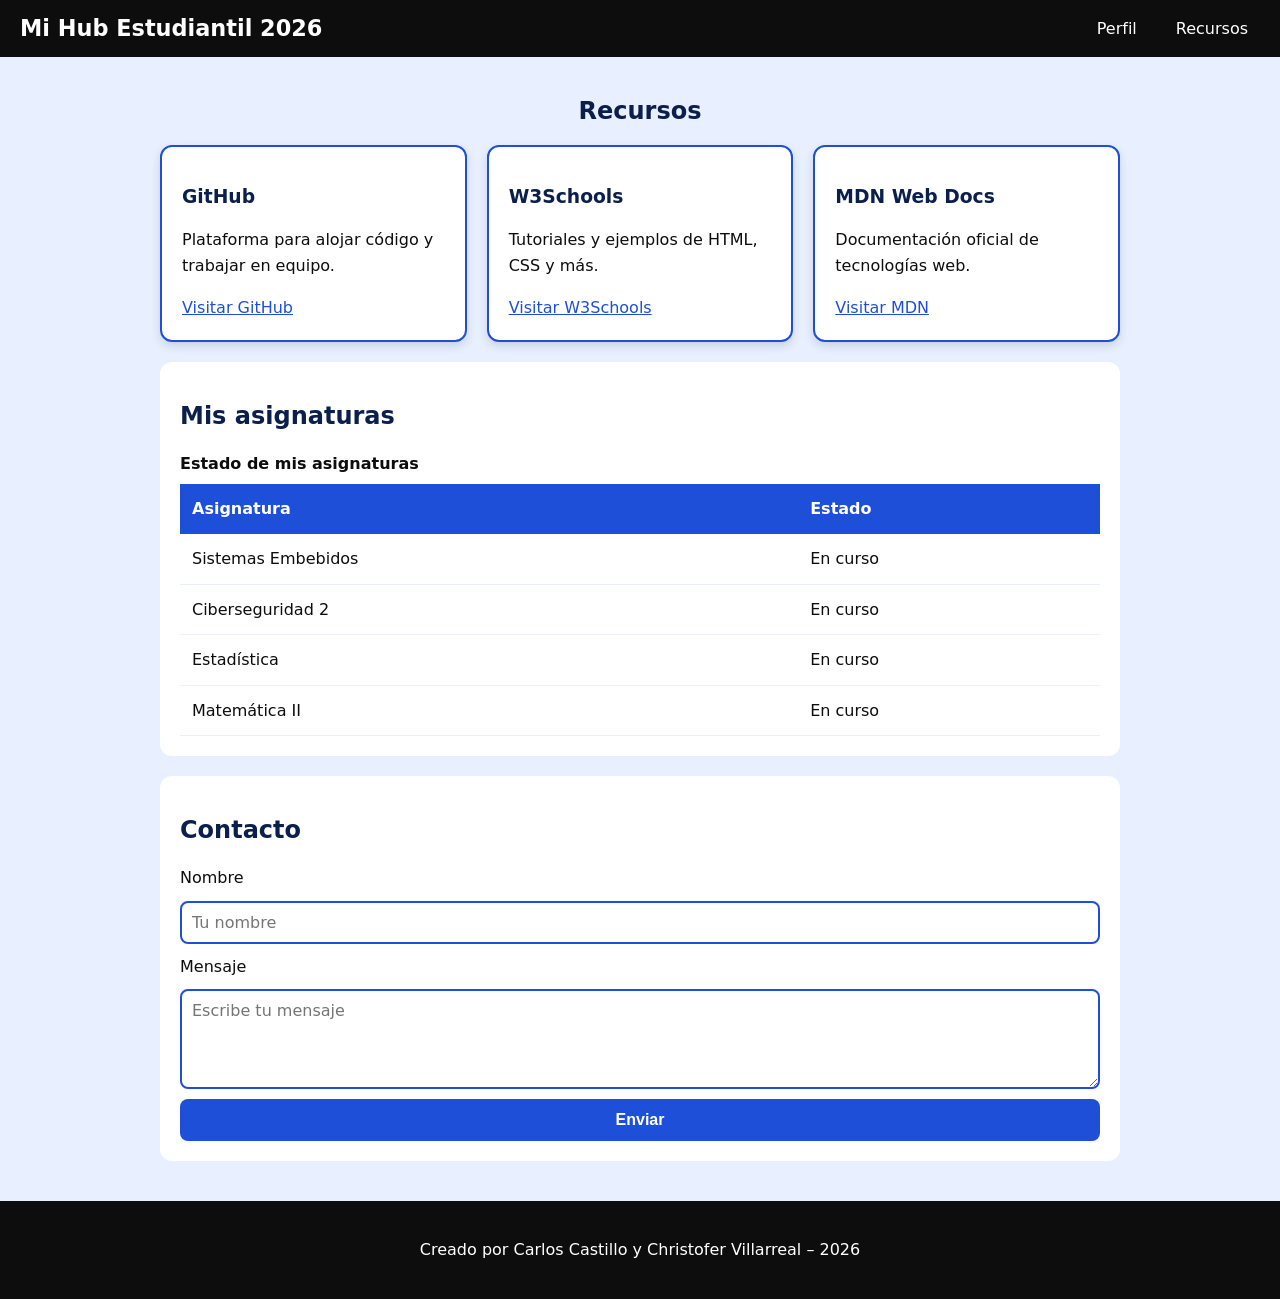
<file: recursos.html>
<!DOCTYPE html>
<html lang="es">
<head>
  <meta charset="UTF-8">
  <meta name="viewport" content="width=device-width, initial-scale=1.0">
  <meta name="description" content="Recursos, materias y contacto de Mi Hub Estudiantil 2026">
  <title>Mi Hub Estudiantil 2026 | Recursos</title>
  <link rel="stylesheet" href="css/estilos.css">
</head>
<body>

  <header>
    <h1 class="titulo-sitio">Mi Hub Estudiantil 2026</h1>
    <nav>
      <ul>
        <li><a href="index.html">Perfil</a></li>
        <li><a href="recursos.html">Recursos</a></li>
      </ul>
    </nav>
  </header>

  <main>
    <section id="recursos">
      <h2 class="centrado">Recursos</h2>
      <div class="rejilla">
        <div class="tarjeta">
          <h3>GitHub</h3>
          <p>Plataforma para alojar código y trabajar en equipo.</p>
          <a href="https://github.com" target="_blank" rel="noopener">Visitar GitHub</a>
        </div>
        <div class="tarjeta">
          <h3>W3Schools</h3>
          <p>Tutoriales y ejemplos de HTML, CSS y más.</p>
          <a href="https://www.w3schools.com" target="_blank" rel="noopener">Visitar W3Schools</a>
        </div>
        <div class="tarjeta">
          <h3>MDN Web Docs</h3>
          <p>Documentación oficial de tecnologías web.</p>
          <a href="https://developer.mozilla.org" target="_blank" rel="noopener">Visitar MDN</a>
        </div>
      </div>
    </section>

    <!-- Tabla de 2 columnas: Asignatura y Estado -->
    <section id="asignaturas" class="contenedor">
      <h2>Mis asignaturas</h2>
      <table>
        <caption>Estado de mis asignaturas</caption>
        <thead>
          <tr>
            <th scope="col">Asignatura</th>
            <th scope="col">Estado</th>
          </tr>
        </thead>
       <tbody>
          <tr><td>Sistemas Embebidos</td><td>En curso</td></tr>
          <tr><td>Ciberseguridad 2</td><td>En curso</td></tr>
          <tr><td>Estadística</td><td>En curso</td></tr>
          <tr><td>Matemática II</td><td>En curso</td></tr>
        </tbody>
      </table>
    </section>

    <section id="contacto" class="contenedor">
      <h2>Contacto</h2>
      <form action="#" method="post">
        <label for="nombre">Nombre</label>
        <input type="text" id="nombre" name="nombre" placeholder="Tu nombre">

        <label for="mensaje">Mensaje</label>
        <textarea id="mensaje" name="mensaje" rows="4" placeholder="Escribe tu mensaje"></textarea>

        <button type="submit" class="boton">Enviar</button>
      </form>
    </section>

  </main>

  <footer>
    <p>Creado por Carlos Castillo y Christofer Villarreal – 2026</p>
  </footer>

</body>
</html>
</file>
<file: css/estilos.css>
:root {
  --color-primario: #1e4fd8;  
  --color-oscuro: #0b1f4d;     
  --color-negro: #0d0d0d;     
  --color-fondo: #e8f0ff;      
  --color-acento: #38bdf8;    
  --color-blanco: #ffffff;
  --radio: 12px;              
  --espacio: 20px;         
  --ancho-maximo: 1000px;
}

* {
  box-sizing: border-box;
}

body {
  margin: 0;
  font-family: system-ui, -apple-system, "Segoe UI", Roboto, Arial, sans-serif;
  line-height: 1.6;
  color: var(--color-negro);
  background-color: var(--color-fondo);
}

h1, h2, h3 {
  color: var(--color-oscuro);
  line-height: 1.2;
}

main {
  max-width: var(--ancho-maximo);
  margin: 0 auto;
  padding: var(--espacio);
}

a {
  color: var(--color-primario);
}

a:hover {
  color: var(--color-acento);
}

header {
  background-color: var(--color-negro);
  padding: 15px var(--espacio);
  display: flex;
  justify-content: space-between;
  align-items: center;
}

.titulo-sitio {
  color: var(--color-blanco);
  margin: 0;
  font-size: 1.4rem;
}

nav ul {
  list-style: none;
  margin: 0;
  padding: 0;
  display: flex;
  gap: 15px;
}

nav a {
  color: var(--color-blanco);
  text-decoration: none;
  padding: 8px 12px;
  border-radius: 6px;
}

nav a:hover {
  background-color: var(--color-primario);
  color: var(--color-blanco);
}

.centrado {
  text-align: center; 
}

.contenedor {
  background-color: var(--color-blanco);
  padding: var(--espacio);
  margin: var(--espacio) 0;
  border-radius: var(--radio);
}

.avatar {
  width: 150px;
  height: 150px;
  object-fit: cover;
  object-position: center top;
  border-radius: 50%;
  display: block;
  margin: 0 auto var(--espacio);
}

.perfiles {
  display: flex;
  gap: var(--espacio);
}

.perfiles .contenedor {
  flex: 1;             
  text-align: center;
}

.rejilla {
  display: grid;
  grid-template-columns: repeat(3, 1fr);  
  gap: var(--espacio);
}

.tarjeta {
  background-color: var(--color-blanco);
  border: 2px solid var(--color-primario);
  border-radius: var(--radio);
  padding: var(--espacio);
  box-shadow: 0 4px 10px rgba(11, 31, 77, 0.15);
}

.tarjeta:hover {
  box-shadow: 0 6px 16px rgba(11, 31, 77, 0.3);
}

.tarjeta-destacada {
  background-color: var(--color-oscuro);
  border-color: var(--color-acento);
  color: var(--color-blanco);
}

.tarjeta-destacada h2 {
  color: var(--color-blanco);
  margin-top: 0;
}


table {
  width: 100%;
  border-collapse: collapse;
}

th {
  background-color: var(--color-primario);
  color: var(--color-blanco);
  padding: 12px;
  text-align: left;
}

td {
  padding: 12px;
  border-bottom: 1px solid var(--color-fondo);
}

caption {
  text-align: left;
  padding-bottom: 8px;
  font-weight: bold;
}

form {
  display: flex;
  flex-direction: column;
  gap: 10px;
}

input,
textarea {
  padding: 10px;
  border: 2px solid var(--color-primario);
  border-radius: 8px;
  font-family: inherit;
  font-size: 1rem;
}

.boton {
  background-color: var(--color-primario);
  color: var(--color-blanco);
  border: none;
  border-radius: 8px;
  padding: 12px 24px;
  font-size: 1rem;
  font-weight: bold;
  cursor: pointer;
}

.boton:hover {
  background-color: var(--color-acento);
  color: var(--color-negro);
}

footer {
  background-color: var(--color-negro);
  color: var(--color-blanco);
  text-align: center;
  padding: var(--espacio);
}

@media (max-width: 600px) {
  .rejilla {
    grid-template-columns: 1fr;
  }

  header {
    flex-direction: column;
    gap: 10px;
  }

  .perfiles {
    flex-direction: column;
  }
}
</file>
